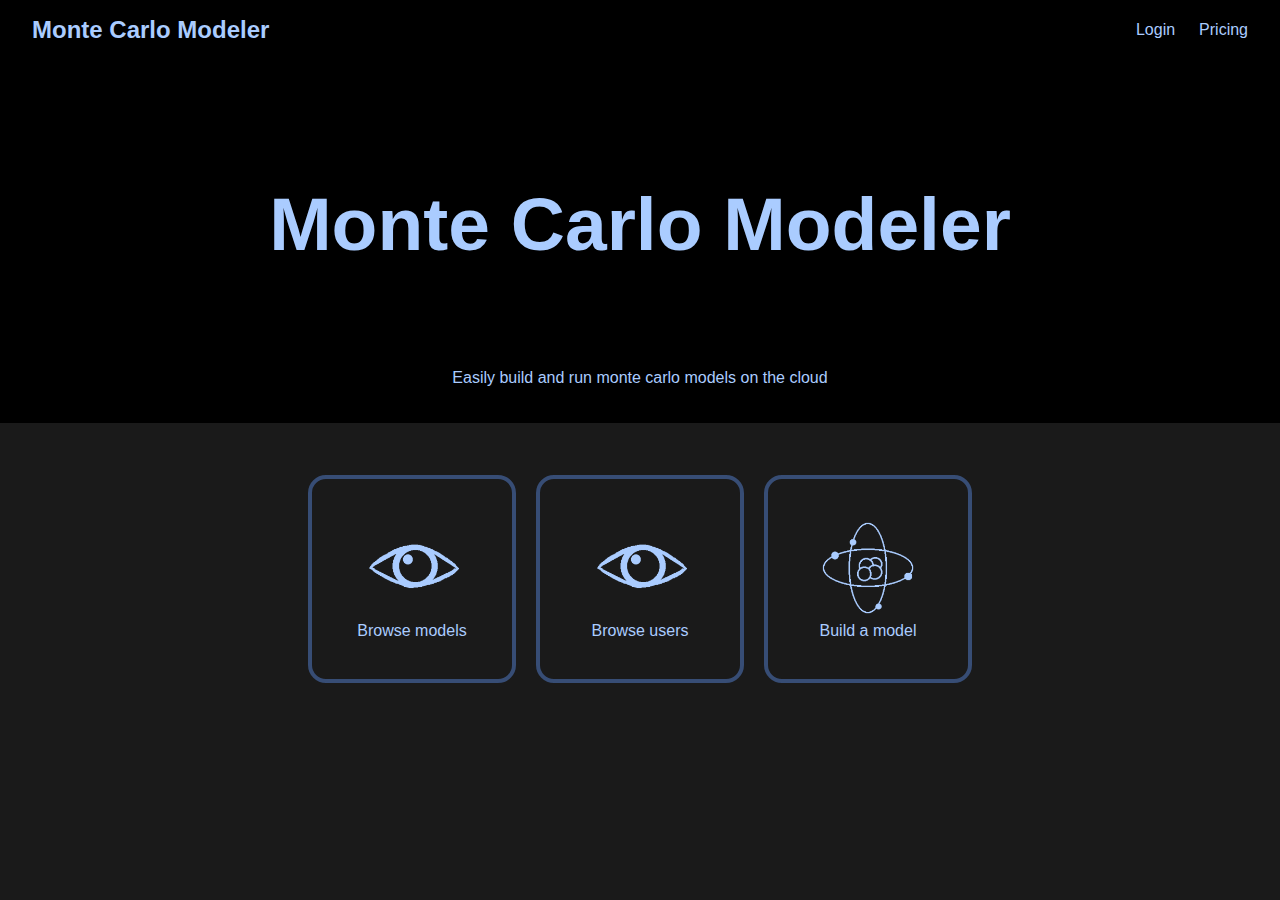
<file: index.html>
<!DOCTYPE html>
<html lang="en">
<head>
  <meta charset="UTF-8">
  <meta name="viewport" content="width=device-width, initial-scale=1.0">
  <title>Monte Carlo Modeler</title>
  <link rel="stylesheet" href="./styles.css">
</head>
<body>
  <nav>
    <a href="./" style="text-decoration: none;">
      <h2 style="margin: 0;">Monte Carlo Modeler</h2>
    </a>
    <div style="
      display: flex;
      gap: 1.5em;
      align-items: center;">
      <a href="#" style="text-decoration: none;">Login</a>
      <a href="#" style="text-decoration: none;">Pricing</a>
    </div>
  </nav>
  <section style="
    background-color:var(--black);">
    <h1>Monte Carlo Modeler</h1>
    <p>
      Easily build and run monte carlo models on the cloud
    </p>
  </section>

  <section class="homepage-cards">
    <a class="card" href="./browse/search.html">
      <div>
        <img style="height:100px;" src="./assets/eye.png">
      </div>
      <div>
        Browse models
      </div>
    </a>
    <a class="card" href="./browse/search.html?mode=users">
      <div>
        <img style="height:100px;" src="./assets/eye.png">
      </div>
      <div>
        Browse users
      </div>
    </a>
    <a class="card" href="./dashboard.html">
      <div>
        <img style="height:100px;" src="./assets/atom.png">
      </div>
      <div>
        Build a model
      </div>
    </a>
  </section>
</body>
</html>
</file>
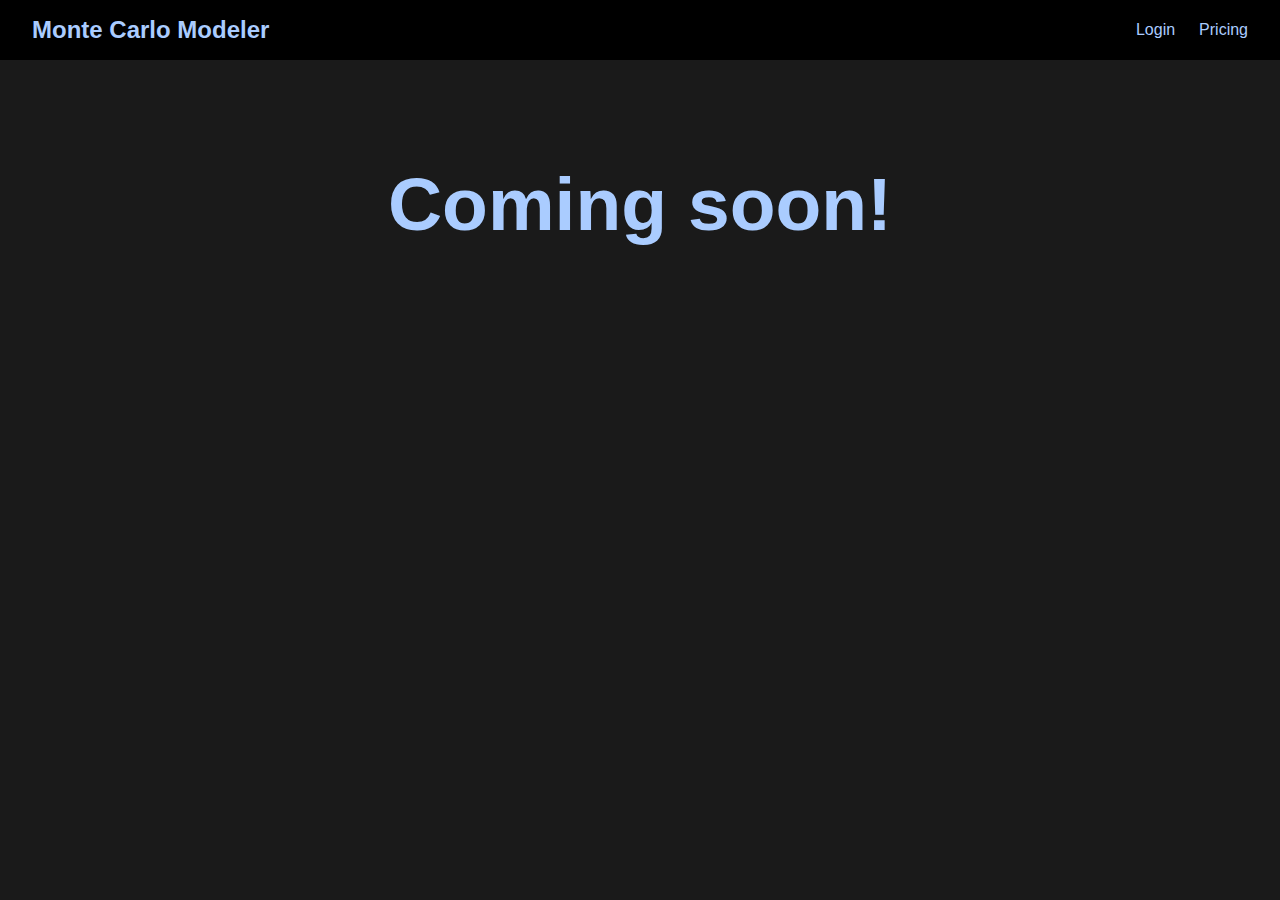
<file: dashboard.html>
<!DOCTYPE html>
<html lang="en">
<head>
  <meta charset="UTF-8">
  <meta name="viewport" content="width=device-width, initial-scale=1.0">
  <link rel="stylesheet" href="./styles.css">
  <title>Dashboard</title>
</head>
<body>
  <nav>
    <a href="./" style="text-decoration: none;">
      <h2 style="margin: 0;">Monte Carlo Modeler</h2>
    </a>
    <div style="
      display: flex;
      gap: 1.5em;
      align-items: center;">
      <a href="#" style="text-decoration: none;">Login</a>
      <a href="#" style="text-decoration: none;">Pricing</a>
    </div>
  </nav>
  <h1>Coming soon!</h1>
</body>
</html>
</file>
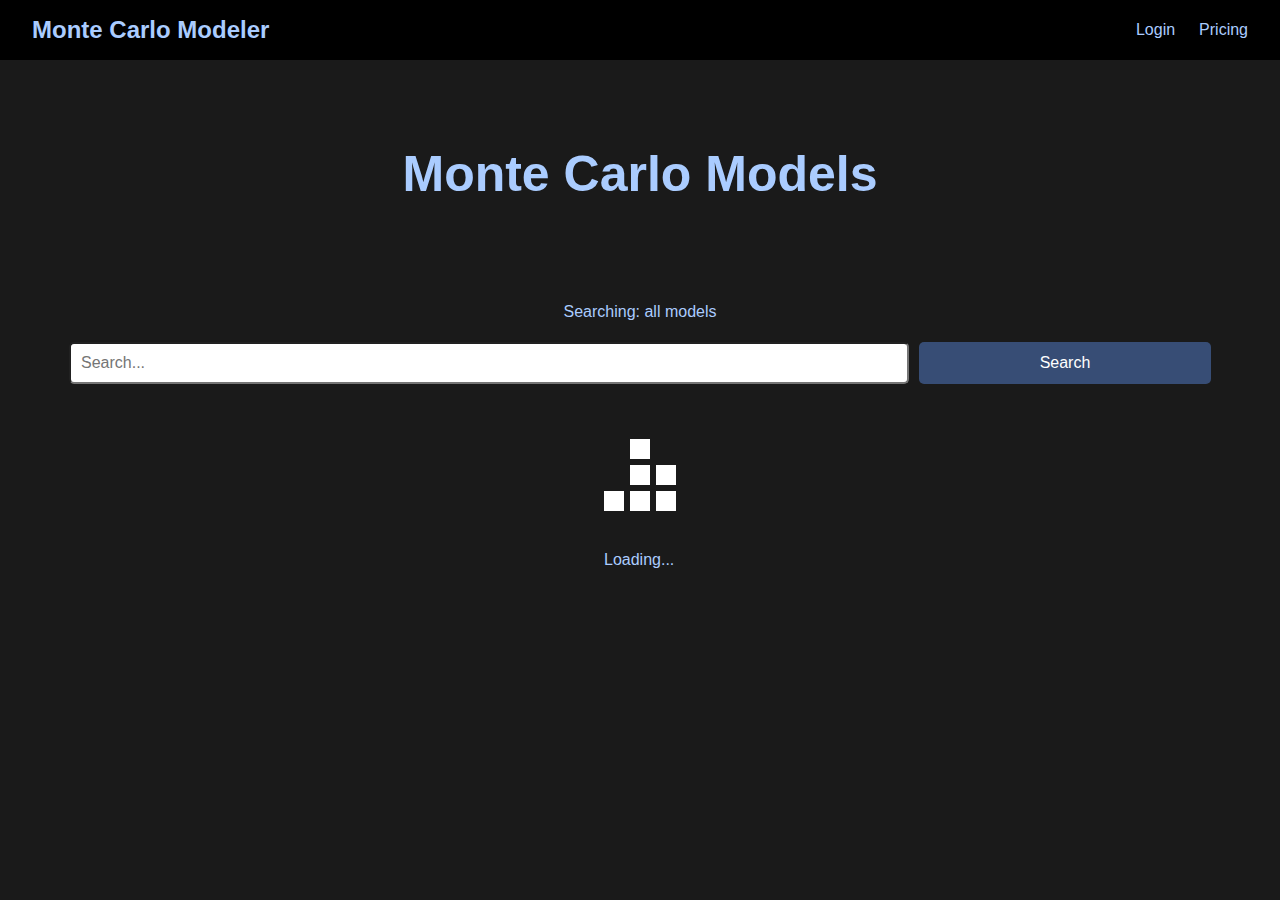
<file: browse/search.html>
<!DOCTYPE html>
<html lang="en">
<head>
  <meta charset="UTF-8">
  <meta name="viewport" content="width=device-width, initial-scale=1.0">
  <link rel="stylesheet" href="../styles.css">
  <link rel="stylesheet" href="../browse/loader.css">
  <link rel="stylesheet" href="../browse/search.css">
  <title>Browsing Monte Carlo Models</title>
</head>
<body>
  <nav>
    <a href="../" style="text-decoration: none;">
      <h2 style="margin: 0;">Monte Carlo Modeler</h2>
    </a>
    <div style="
      display: flex;
      gap: 1.5em;
      align-items: center;">
      <a href="#" style="text-decoration: none;">Login</a>
      <a href="#" style="text-decoration: none;">Pricing</a>
    </div>
  </nav>
  <h1 style="font-size: 50px;">Monte Carlo Models</h1>
  <p style="align-self: center;" id="queryDetails">Searching: all models</p>
  <div class="search-container">
    <input type="text" class="search-bar" placeholder="Search...">
    <button class="search-button">Search</button>
  </div>
  
  <div id="all_models" class="all-models"></div>
  <div id="loader" style="display: flex; justify-content: center;"></div>

<script src="../browse/search.js"></script>
</body>
</html>
</file>
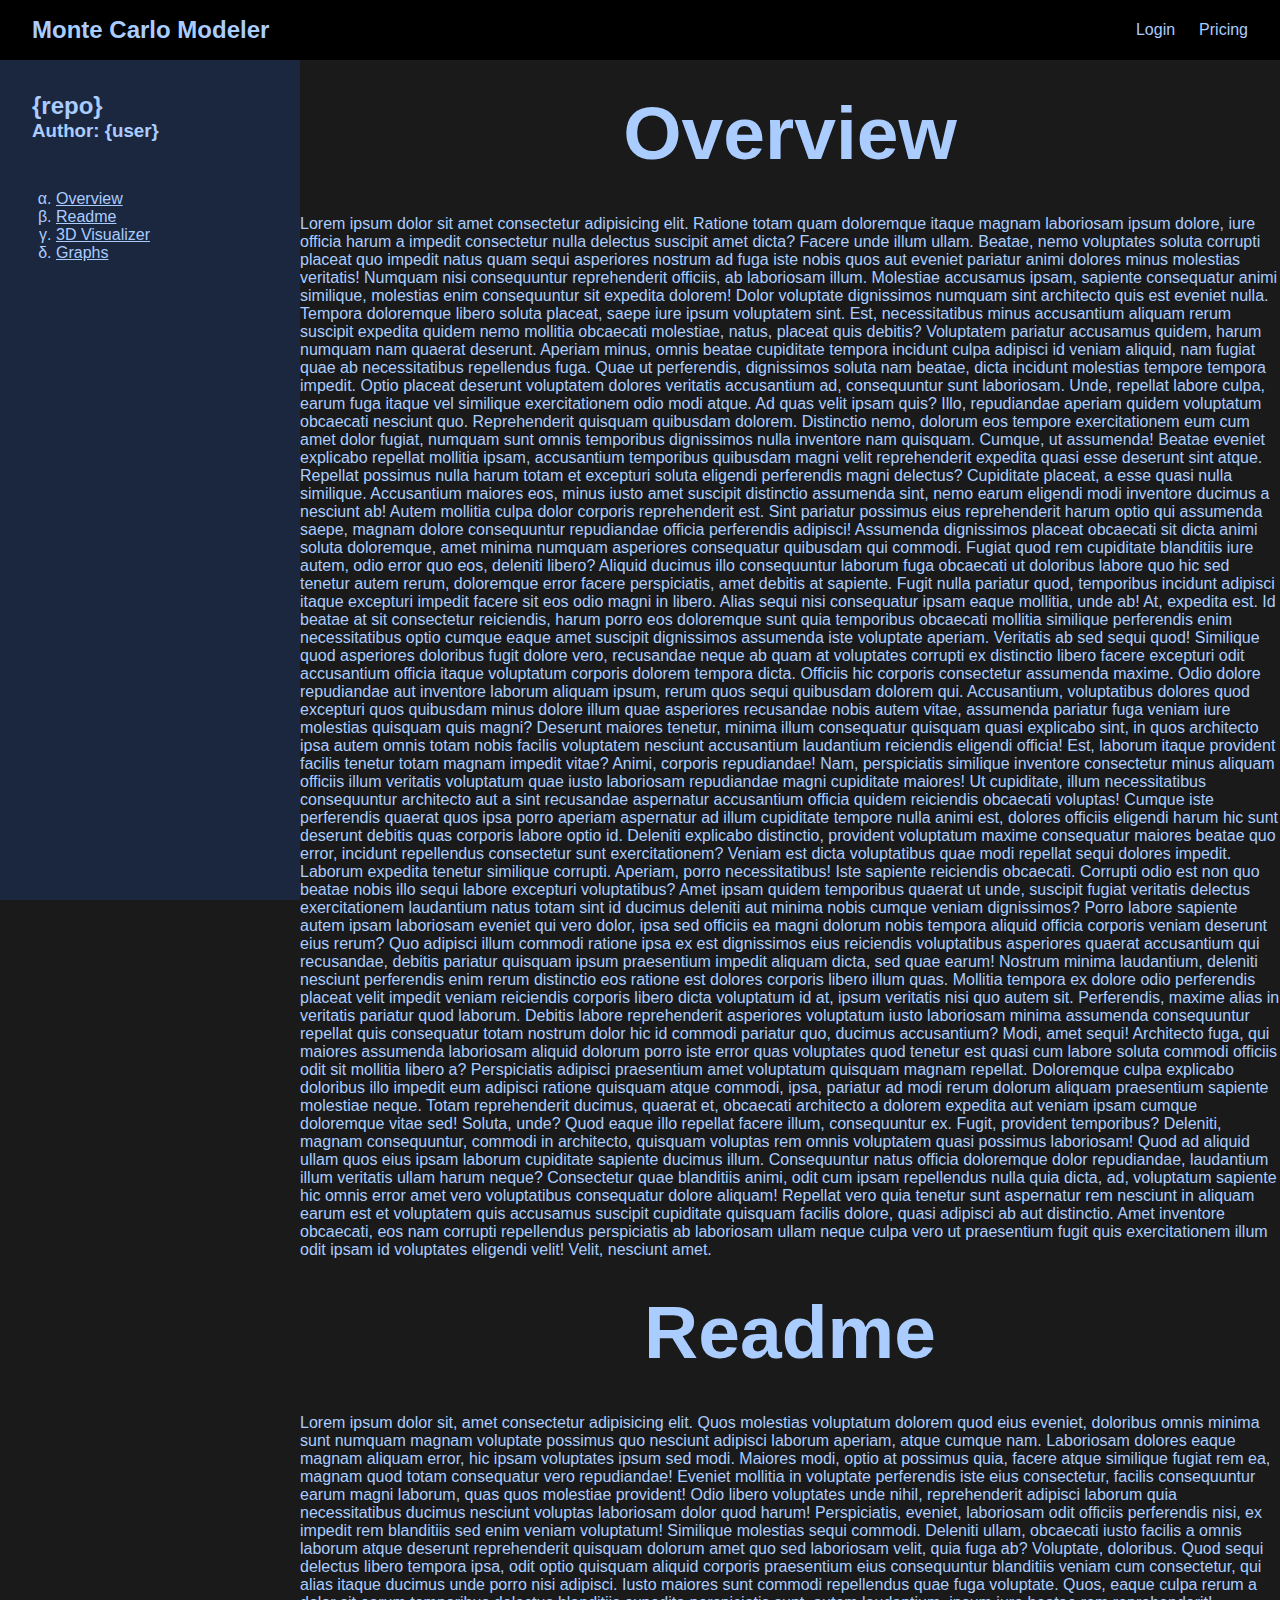
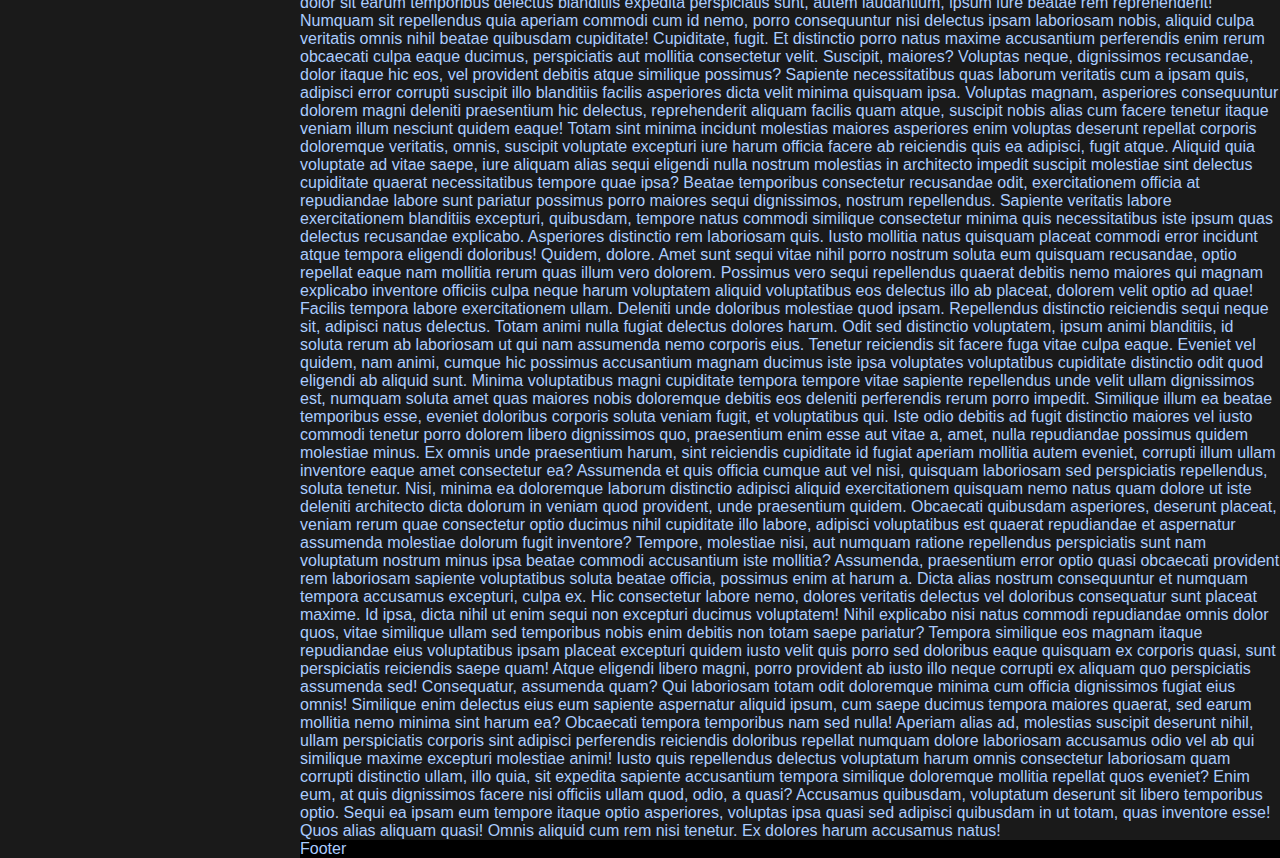
<file: repo/repo.html>
<!DOCTYPE html>
<html lang="en">
<head>
  <meta charset="UTF-8">
  <meta name="viewport" content="width=device-width, initial-scale=1.0">
  <link rel="stylesheet" href="../styles.css">
  <link rel="stylesheet" href="../repo/repo.css">
  <title>{user}'s physics models</title>
</head>
<body onload="_setSidebarTop()">
  <nav>
    <a href="../" style="text-decoration: none;">
      <h2 style="margin: 0;">Monte Carlo Modeler</h2>
    </a>
    <button id="cancelSearch" class="cancelButton"></button>
    <div style="
      display: flex;
      gap: 1.5em;
      align-items: center;">
      <a href="#" style="text-decoration: none;">Login</a>
      <a href="#" style="text-decoration: none;">Pricing</a>
    </div>
  </nav>
  <aside>
    <div style="padding: 2em;">
      <h2>{repo}</h2>
      <h3>Author: {user}</h3>
    </div>

    <ul class="menu">
      <li><a href="#overview">Overview</a></li>
      <li><a href="#readme">Readme</a></li>
      <li><a href="#">3D Visualizer</a></li>
      <li><a href="#">Graphs</a></li>
    </ul>
  </aside>
  <main>
    <h1 id="overview">Overview</h1>
    <p>Lorem ipsum dolor sit amet consectetur adipisicing elit. Ratione totam quam doloremque itaque magnam laboriosam ipsum dolore, iure officia harum a impedit consectetur nulla delectus suscipit amet dicta? Facere unde illum ullam. Beatae, nemo voluptates soluta corrupti placeat quo impedit natus quam sequi asperiores nostrum ad fuga iste nobis quos aut eveniet pariatur animi dolores minus molestias veritatis! Numquam nisi consequuntur reprehenderit officiis, ab laboriosam illum. Molestiae accusamus ipsam, sapiente consequatur animi similique, molestias enim consequuntur sit expedita dolorem! Dolor voluptate dignissimos numquam sint architecto quis est eveniet nulla. Tempora doloremque libero soluta placeat, saepe iure ipsum voluptatem sint. Est, necessitatibus minus accusantium aliquam rerum suscipit expedita quidem nemo mollitia obcaecati molestiae, natus, placeat quis debitis? Voluptatem pariatur accusamus quidem, harum numquam nam quaerat deserunt. Aperiam minus, omnis beatae cupiditate tempora incidunt culpa adipisci id veniam aliquid, nam fugiat quae ab necessitatibus repellendus fuga. Quae ut perferendis, dignissimos soluta nam beatae, dicta incidunt molestias tempore tempora impedit. Optio placeat deserunt voluptatem dolores veritatis accusantium ad, consequuntur sunt laboriosam. Unde, repellat labore culpa, earum fuga itaque vel similique exercitationem odio modi atque. Ad quas velit ipsam quis? Illo, repudiandae aperiam quidem voluptatum obcaecati nesciunt quo. Reprehenderit quisquam quibusdam dolorem. Distinctio nemo, dolorum eos tempore exercitationem eum cum amet dolor fugiat, numquam sunt omnis temporibus dignissimos nulla inventore nam quisquam. Cumque, ut assumenda! Beatae eveniet explicabo repellat mollitia ipsam, accusantium temporibus quibusdam magni velit reprehenderit expedita quasi esse deserunt sint atque. Repellat possimus nulla harum totam et excepturi soluta eligendi perferendis magni delectus? Cupiditate placeat, a esse quasi nulla similique. Accusantium maiores eos, minus iusto amet suscipit distinctio assumenda sint, nemo earum eligendi modi inventore ducimus a nesciunt ab! Autem mollitia culpa dolor corporis reprehenderit est. Sint pariatur possimus eius reprehenderit harum optio qui assumenda saepe, magnam dolore consequuntur repudiandae officia perferendis adipisci! Assumenda dignissimos placeat obcaecati sit dicta animi soluta doloremque, amet minima numquam asperiores consequatur quibusdam qui commodi. Fugiat quod rem cupiditate blanditiis iure autem, odio error quo eos, deleniti libero? Aliquid ducimus illo consequuntur laborum fuga obcaecati ut doloribus labore quo hic sed tenetur autem rerum, doloremque error facere perspiciatis, amet debitis at sapiente. Fugit nulla pariatur quod, temporibus incidunt adipisci itaque excepturi impedit facere sit eos odio magni in libero. Alias sequi nisi consequatur ipsam eaque mollitia, unde ab! At, expedita est. Id beatae at sit consectetur reiciendis, harum porro eos doloremque sunt quia temporibus obcaecati mollitia similique perferendis enim necessitatibus optio cumque eaque amet suscipit dignissimos assumenda iste voluptate aperiam. Veritatis ab sed sequi quod! Similique quod asperiores doloribus fugit dolore vero, recusandae neque ab quam at voluptates corrupti ex distinctio libero facere excepturi odit accusantium officia itaque voluptatum corporis dolorem tempora dicta. Officiis hic corporis consectetur assumenda maxime. Odio dolore repudiandae aut inventore laborum aliquam ipsum, rerum quos sequi quibusdam dolorem qui. Accusantium, voluptatibus dolores quod excepturi quos quibusdam minus dolore illum quae asperiores recusandae nobis autem vitae, assumenda pariatur fuga veniam iure molestias quisquam quis magni? Deserunt maiores tenetur, minima illum consequatur quisquam quasi explicabo sint, in quos architecto ipsa autem omnis totam nobis facilis voluptatem nesciunt accusantium laudantium reiciendis eligendi officia! Est, laborum itaque provident facilis tenetur totam magnam impedit vitae? Animi, corporis repudiandae! Nam, perspiciatis similique inventore consectetur minus aliquam officiis illum veritatis voluptatum quae iusto laboriosam repudiandae magni cupiditate maiores! Ut cupiditate, illum necessitatibus consequuntur architecto aut a sint recusandae aspernatur accusantium officia quidem reiciendis obcaecati voluptas! Cumque iste perferendis quaerat quos ipsa porro aperiam aspernatur ad illum cupiditate tempore nulla animi est, dolores officiis eligendi harum hic sunt deserunt debitis quas corporis labore optio id. Deleniti explicabo distinctio, provident voluptatum maxime consequatur maiores beatae quo error, incidunt repellendus consectetur sunt exercitationem? Veniam est dicta voluptatibus quae modi repellat sequi dolores impedit. Laborum expedita tenetur similique corrupti. Aperiam, porro necessitatibus! Iste sapiente reiciendis obcaecati. Corrupti odio est non quo beatae nobis illo sequi labore excepturi voluptatibus? Amet ipsam quidem temporibus quaerat ut unde, suscipit fugiat veritatis delectus exercitationem laudantium natus totam sint id ducimus deleniti aut minima nobis cumque veniam dignissimos? Porro labore sapiente autem ipsam laboriosam eveniet qui vero dolor, ipsa sed officiis ea magni dolorum nobis tempora aliquid officia corporis veniam deserunt eius rerum? Quo adipisci illum commodi ratione ipsa ex est dignissimos eius reiciendis voluptatibus asperiores quaerat accusantium qui recusandae, debitis pariatur quisquam ipsum praesentium impedit aliquam dicta, sed quae earum! Nostrum minima laudantium, deleniti nesciunt perferendis enim rerum distinctio eos ratione est dolores corporis libero illum quas. Mollitia tempora ex dolore odio perferendis placeat velit impedit veniam reiciendis corporis libero dicta voluptatum id at, ipsum veritatis nisi quo autem sit. Perferendis, maxime alias in veritatis pariatur quod laborum. Debitis labore reprehenderit asperiores voluptatum iusto laboriosam minima assumenda consequuntur repellat quis consequatur totam nostrum dolor hic id commodi pariatur quo, ducimus accusantium? Modi, amet sequi! Architecto fuga, qui maiores assumenda laboriosam aliquid dolorum porro iste error quas voluptates quod tenetur est quasi cum labore soluta commodi officiis odit sit mollitia libero a? Perspiciatis adipisci praesentium amet voluptatum quisquam magnam repellat. Doloremque culpa explicabo doloribus illo impedit eum adipisci ratione quisquam atque commodi, ipsa, pariatur ad modi rerum dolorum aliquam praesentium sapiente molestiae neque. Totam reprehenderit ducimus, quaerat et, obcaecati architecto a dolorem expedita aut veniam ipsam cumque doloremque vitae sed! Soluta, unde? Quod eaque illo repellat facere illum, consequuntur ex. Fugit, provident temporibus? Deleniti, magnam consequuntur, commodi in architecto, quisquam voluptas rem omnis voluptatem quasi possimus laboriosam! Quod ad aliquid ullam quos eius ipsam laborum cupiditate sapiente ducimus illum. Consequuntur natus officia doloremque dolor repudiandae, laudantium illum veritatis ullam harum neque? Consectetur quae blanditiis animi, odit cum ipsam repellendus nulla quia dicta, ad, voluptatum sapiente hic omnis error amet vero voluptatibus consequatur dolore aliquam! Repellat vero quia tenetur sunt aspernatur rem nesciunt in aliquam earum est et voluptatem quis accusamus suscipit cupiditate quisquam facilis dolore, quasi adipisci ab aut distinctio. Amet inventore obcaecati, eos nam corrupti repellendus perspiciatis ab laboriosam ullam neque culpa vero ut praesentium fugit quis exercitationem illum odit ipsam id voluptates eligendi velit! Velit, nesciunt amet.</p>
    <h1 id="readme">Readme</h1>
    <p>Lorem ipsum dolor sit, amet consectetur adipisicing elit. Quos molestias voluptatum dolorem quod eius eveniet, doloribus omnis minima sunt numquam magnam voluptate possimus quo nesciunt adipisci laborum aperiam, atque cumque nam. Laboriosam dolores eaque magnam aliquam error, hic ipsam voluptates ipsum sed modi. Maiores modi, optio at possimus quia, facere atque similique fugiat rem ea, magnam quod totam consequatur vero repudiandae! Eveniet mollitia in voluptate perferendis iste eius consectetur, facilis consequuntur earum magni laborum, quas quos molestiae provident! Odio libero voluptates unde nihil, reprehenderit adipisci laborum quia necessitatibus ducimus nesciunt voluptas laboriosam dolor quod harum! Perspiciatis, eveniet, laboriosam odit officiis perferendis nisi, ex impedit rem blanditiis sed enim veniam voluptatum! Similique molestias sequi commodi. Deleniti ullam, obcaecati iusto facilis a omnis laborum atque deserunt reprehenderit quisquam dolorum amet quo sed laboriosam velit, quia fuga ab? Voluptate, doloribus. Quod sequi delectus libero tempora ipsa, odit optio quisquam aliquid corporis praesentium eius consequuntur blanditiis veniam cum consectetur, qui alias itaque ducimus unde porro nisi adipisci. Iusto maiores sunt commodi repellendus quae fuga voluptate. Quos, eaque culpa rerum a dolor sit earum temporibus delectus blanditiis expedita perspiciatis sunt, autem laudantium, ipsum iure beatae rem reprehenderit! Numquam sit repellendus quia aperiam commodi cum id nemo, porro consequuntur nisi delectus ipsam laboriosam nobis, aliquid culpa veritatis omnis nihil beatae quibusdam cupiditate! Cupiditate, fugit. Et distinctio porro natus maxime accusantium perferendis enim rerum obcaecati culpa eaque ducimus, perspiciatis aut mollitia consectetur velit. Suscipit, maiores? Voluptas neque, dignissimos recusandae, dolor itaque hic eos, vel provident debitis atque similique possimus? Sapiente necessitatibus quas laborum veritatis cum a ipsam quis, adipisci error corrupti suscipit illo blanditiis facilis asperiores dicta velit minima quisquam ipsa. Voluptas magnam, asperiores consequuntur dolorem magni deleniti praesentium hic delectus, reprehenderit aliquam facilis quam atque, suscipit nobis alias cum facere tenetur itaque veniam illum nesciunt quidem eaque! Totam sint minima incidunt molestias maiores asperiores enim voluptas deserunt repellat corporis doloremque veritatis, omnis, suscipit voluptate excepturi iure harum officia facere ab reiciendis quis ea adipisci, fugit atque. Aliquid quia voluptate ad vitae saepe, iure aliquam alias sequi eligendi nulla nostrum molestias in architecto impedit suscipit molestiae sint delectus cupiditate quaerat necessitatibus tempore quae ipsa? Beatae temporibus consectetur recusandae odit, exercitationem officia at repudiandae labore sunt pariatur possimus porro maiores sequi dignissimos, nostrum repellendus. Sapiente veritatis labore exercitationem blanditiis excepturi, quibusdam, tempore natus commodi similique consectetur minima quis necessitatibus iste ipsum quas delectus recusandae explicabo. Asperiores distinctio rem laboriosam quis. Iusto mollitia natus quisquam placeat commodi error incidunt atque tempora eligendi doloribus! Quidem, dolore. Amet sunt sequi vitae nihil porro nostrum soluta eum quisquam recusandae, optio repellat eaque nam mollitia rerum quas illum vero dolorem. Possimus vero sequi repellendus quaerat debitis nemo maiores qui magnam explicabo inventore officiis culpa neque harum voluptatem aliquid voluptatibus eos delectus illo ab placeat, dolorem velit optio ad quae! Facilis tempora labore exercitationem ullam. Deleniti unde doloribus molestiae quod ipsam. Repellendus distinctio reiciendis sequi neque sit, adipisci natus delectus. Totam animi nulla fugiat delectus dolores harum. Odit sed distinctio voluptatem, ipsum animi blanditiis, id soluta rerum ab laboriosam ut qui nam assumenda nemo corporis eius. Tenetur reiciendis sit facere fuga vitae culpa eaque. Eveniet vel quidem, nam animi, cumque hic possimus accusantium magnam ducimus iste ipsa voluptates voluptatibus cupiditate distinctio odit quod eligendi ab aliquid sunt. Minima voluptatibus magni cupiditate tempora tempore vitae sapiente repellendus unde velit ullam dignissimos est, numquam soluta amet quas maiores nobis doloremque debitis eos deleniti perferendis rerum porro impedit. Similique illum ea beatae temporibus esse, eveniet doloribus corporis soluta veniam fugit, et voluptatibus qui. Iste odio debitis ad fugit distinctio maiores vel iusto commodi tenetur porro dolorem libero dignissimos quo, praesentium enim esse aut vitae a, amet, nulla repudiandae possimus quidem molestiae minus. Ex omnis unde praesentium harum, sint reiciendis cupiditate id fugiat aperiam mollitia autem eveniet, corrupti illum ullam inventore eaque amet consectetur ea? Assumenda et quis officia cumque aut vel nisi, quisquam laboriosam sed perspiciatis repellendus, soluta tenetur. Nisi, minima ea doloremque laborum distinctio adipisci aliquid exercitationem quisquam nemo natus quam dolore ut iste deleniti architecto dicta dolorum in veniam quod provident, unde praesentium quidem. Obcaecati quibusdam asperiores, deserunt placeat, veniam rerum quae consectetur optio ducimus nihil cupiditate illo labore, adipisci voluptatibus est quaerat repudiandae et aspernatur assumenda molestiae dolorum fugit inventore? Tempore, molestiae nisi, aut numquam ratione repellendus perspiciatis sunt nam voluptatum nostrum minus ipsa beatae commodi accusantium iste mollitia? Assumenda, praesentium error optio quasi obcaecati provident rem laboriosam sapiente voluptatibus soluta beatae officia, possimus enim at harum a. Dicta alias nostrum consequuntur et numquam tempora accusamus excepturi, culpa ex. Hic consectetur labore nemo, dolores veritatis delectus vel doloribus consequatur sunt placeat maxime. Id ipsa, dicta nihil ut enim sequi non excepturi ducimus voluptatem! Nihil explicabo nisi natus commodi repudiandae omnis dolor quos, vitae similique ullam sed temporibus nobis enim debitis non totam saepe pariatur? Tempora similique eos magnam itaque repudiandae eius voluptatibus ipsam placeat excepturi quidem iusto velit quis porro sed doloribus eaque quisquam ex corporis quasi, sunt perspiciatis reiciendis saepe quam! Atque eligendi libero magni, porro provident ab iusto illo neque corrupti ex aliquam quo perspiciatis assumenda sed! Consequatur, assumenda quam? Qui laboriosam totam odit doloremque minima cum officia dignissimos fugiat eius omnis! Similique enim delectus eius eum sapiente aspernatur aliquid ipsum, cum saepe ducimus tempora maiores quaerat, sed earum mollitia nemo minima sint harum ea? Obcaecati tempora temporibus nam sed nulla! Aperiam alias ad, molestias suscipit deserunt nihil, ullam perspiciatis corporis sint adipisci perferendis reiciendis doloribus repellat numquam dolore laboriosam accusamus odio vel ab qui similique maxime excepturi molestiae animi! Iusto quis repellendus delectus voluptatum harum omnis consectetur laboriosam quam corrupti distinctio ullam, illo quia, sit expedita sapiente accusantium tempora similique doloremque mollitia repellat quos eveniet? Enim eum, at quis dignissimos facere nisi officiis ullam quod, odio, a quasi? Accusamus quibusdam, voluptatum deserunt sit libero temporibus optio. Sequi ea ipsam eum tempore itaque optio asperiores, voluptas ipsa quasi sed adipisci quibusdam in ut totam, quas inventore esse! Quos alias aliquam quasi! Omnis aliquid cum rem nisi tenetur. Ex dolores harum accusamus natus!</p>
  </main>
  <footer>Footer</footer>
  <script src="../repo/layout.js"></script>
</body>
</html>
</file>
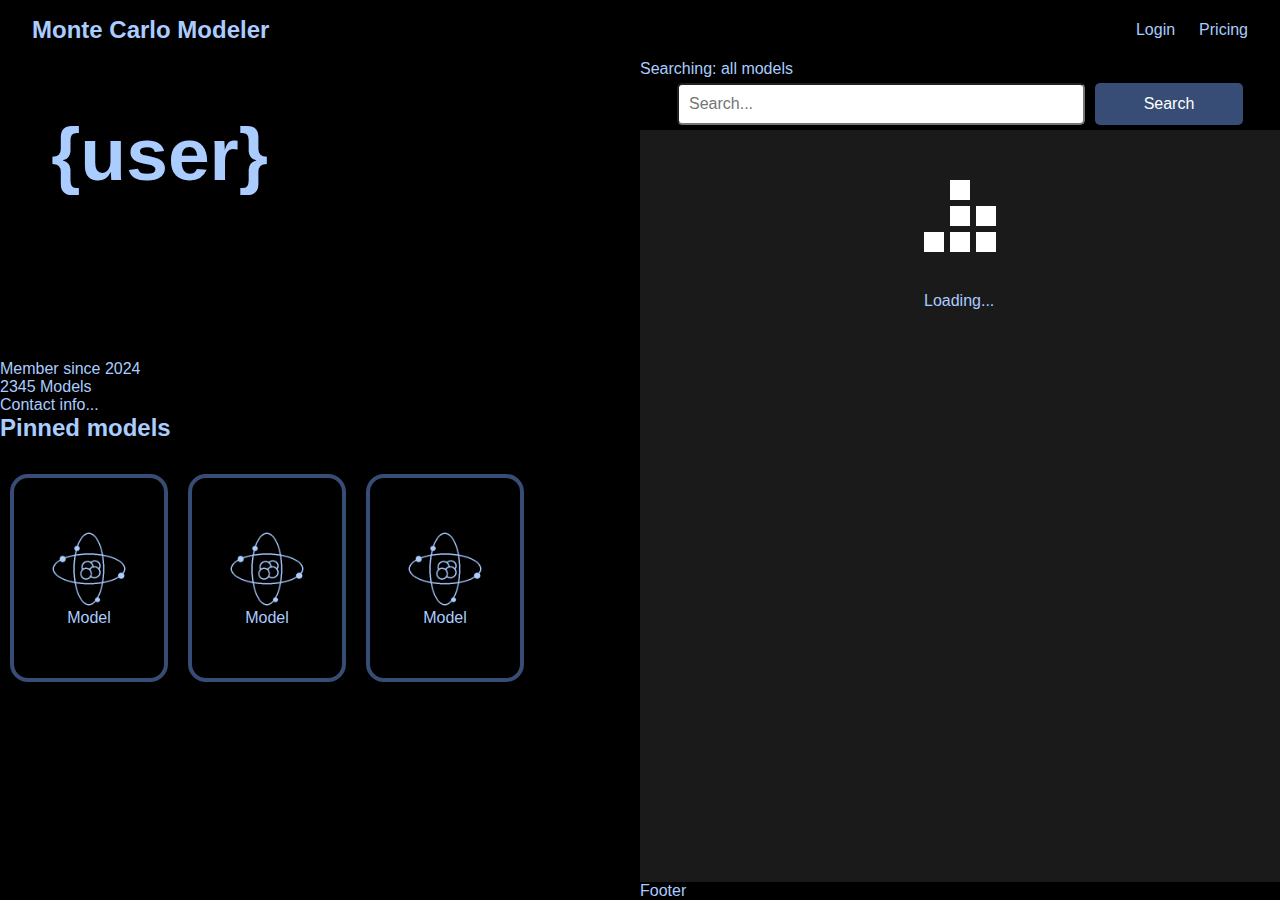
<file: user/user.html>
<!DOCTYPE html>
<html lang="en">
<head>
  <meta charset="UTF-8">
  <meta name="viewport" content="width=device-width, initial-scale=1.0">
  <link rel="stylesheet" href="../styles.css">
  <link rel="stylesheet" href="../browse/search.css">
  <link rel="stylesheet" href="../browse/loader.css">
  <link rel="stylesheet" href="../user/user.css">
  <title>{user}'s physics models</title>
</head>
<body>
  <nav>
    <a href="../" style="text-decoration: none;">
      <h2 style="margin: 0;">Monte Carlo Modeler</h2>
    </a>
    <div style="
      display: flex;
      gap: 1.5em;
      align-items: center;">
      <a href="#" style="text-decoration: none;">Login</a>
      <a href="#" style="text-decoration: none;">Pricing</a>
    </div>
  </nav>
  <div class="fixed">
    <h1 class="user-title"><a style="text-decoration: none;" href="#">{user}</a></h1>
    <ul style="margin-top: 300px;">
      <li>Member since 2024</li>
      <li>2345 Models</li>
      <li>Contact info...</li>
    </ul>
    <h2>Pinned models</h2>
    <div style="display: flex; flex-direction: row;">
      <a href="../repo/repo.html" class="card mini-card rand-rotate2" style="height: 200px;" href="#">
        <img style="height:80px;" src="../assets/atom.png">
        <p>
          Model
        </p>
      </a>
      <a href="../repo/repo.html" class="card mini-card rand-rotate3" style="height: 200px;" href="#">
        <img style="height:80px;" src="../assets/atom.png">
        <p>
          Model
        </p>
      </a>
      <a href="../repo/repo.html" class="card mini-card rand-rotate1" style="height: 200px;" href="#">
        <img style="height:80px;" src="../assets/atom.png">
        <p>
          Model
        </p>
      </a>
    </div>
  </div>
  <div class="scrollable">
    <div class="search-outer-container">
      <p id="queryDetails">Searching: all models</p>
      <div class="search-container">
        <input type="text" class="search-bar" placeholder="Search...">
        <button class="search-button">Search</button>
      </div>
    </div>
    <div id="all_models" class="all-models"></div>
    <div id="loader" style="display: flex; justify-content: center;"></div>
  </div>
  <footer>Footer</footer>
  <script src="../browse/search.js"></script>      
  <script src="../user/layout.js"></script>
</body>
</html>
</file>
<file: styles.css>
:root {
  --black: rgb(0, 0, 0);
  --dark-grey: rgb(26, 26, 26);
  --blue: rgb(55, 77, 117);
  --dark-blue: rgb(39, 56, 87);
  --darker-blue:rgb(27, 39, 62);
  --red: rgb(190, 61, 61);
  --grey: rgb(81, 90, 96);
  --off-white: rgb(170, 204, 255);
  --white: rgb(255, 255, 255);

  --sherpa-blue: #1d4853;
  --lemon: #abde00;
  --bleach-white: #fbf1d1;
}


body {
  font-family: 'Lucida Sans', 'Lucida Sans Regular', 'Lucida Grande', 'Lucida Sans Unicode', Geneva, Verdana, sans-serif;
  display: flex;
  flex-direction: column;
  background-color: var(--dark-grey);
  color: var(--off-white);
  margin: 0;
  padding: 0;
}

h1 {
  font-size: 75px;
  text-align: center;
  padding: min(2em, 4%);
}

section {
  align-self: center;
  justify-content: center;
  text-align: center;
  overflow: hidden;
  min-width: 100vw;
  padding: 20px;
}

/* Card Container */
.card {
  width: 200px;
  height: 200px;
  color: var(--off-white);
  display: flex;
  flex-direction: column;
  align-items: center;
  justify-content: center;
  border-radius: 18px;
  font-size: 1rem;
  text-align: center;
  margin-top: 2em;
  margin-left: 10px;
  margin-right: 10px;
  border: 4px solid var(--blue);
  transition: transform 0.3s ease; 
}

.mini-card {
  width: 150px;
  height: 150px;
}

.card:hover {
  transform: scale(1.05);
  box-shadow: 2px 2px 10px var(--blue);
}

.rand-rotate1:hover {
  transform: rotateZ(3deg);
}
.rand-rotate2:hover {
  transform: rotateZ(5deg);
}
.rand-rotate3:hover {
  transform: rotateZ(-7deg);
}
.rand-rotate4:hover {
  transform: rotateZ(-2deg);
}


a {
  color: var(--off-white);
}

a.card {
  text-decoration: none;
}

nav {
  background-color:var(--black);
  padding: 1em 2em;
  display: flex;
  justify-content: space-between;
  align-items: center;
  width: 100vw;
  box-sizing: border-box;
  position: sticky;
  top: 0;
  z-index: 999;
}

button {
  padding-left: 10px;
  padding-right: 10px;
  padding-top: 2px; padding-bottom: 2px;
  border-radius: 5px;
  font-size: 16px;
  background-color:var(--blue);
  color: var(--white);
  border: none;
  cursor: pointer;
  white-space: nowrap;
  overflow: hidden;
  text-overflow: ellipsis;
}

button:hover {
  background-color: var(--dark-blue);
}

.homepage-cards {
  justify-content: center;
  display: flex;
}

@media (max-width: 700px){
  .homepage-cards{
    display: grid;
  }
}
</file>
<file: browse/loader.css>
/* From Uiverse.io by Nawsome */ 
.banter-loader {
  width: 72px;
  height: 72px;
  margin-top: 50px;
}

.banter-loader__box {
  float: left;
  position: relative;
  width: 20px;
  height: 20px;
  margin-right: 6px;
}

.banter-loader__box:before {
  content: "";
  position: absolute;
  left: 0;
  top: 0;
  width: 100%;
  height: 100%;
  background: #fff;
}

.banter-loader__box:nth-child(3n) {
  margin-right: 0;
  margin-bottom: 6px;
}

.banter-loader__box:nth-child(1):before, .banter-loader__box:nth-child(4):before {
  margin-left: 26px;
}

.banter-loader__box:nth-child(3):before {
  margin-top: 52px;
}

.banter-loader__box:last-child {
  margin-bottom: 0;
}

@keyframes moveBox-1 {
  9.0909090909% {
    transform: translate(-26px, 0);
  }

  18.1818181818% {
    transform: translate(0px, 0);
  }

  27.2727272727% {
    transform: translate(0px, 0);
  }

  36.3636363636% {
    transform: translate(26px, 0);
  }

  45.4545454545% {
    transform: translate(26px, 26px);
  }

  54.5454545455% {
    transform: translate(26px, 26px);
  }

  63.6363636364% {
    transform: translate(26px, 26px);
  }

  72.7272727273% {
    transform: translate(26px, 0px);
  }

  81.8181818182% {
    transform: translate(0px, 0px);
  }

  90.9090909091% {
    transform: translate(-26px, 0px);
  }

  100% {
    transform: translate(0px, 0px);
  }
}

.banter-loader__box:nth-child(1) {
  animation: moveBox-1 4s infinite;
}

@keyframes moveBox-2 {
  9.0909090909% {
    transform: translate(0, 0);
  }

  18.1818181818% {
    transform: translate(26px, 0);
  }

  27.2727272727% {
    transform: translate(0px, 0);
  }

  36.3636363636% {
    transform: translate(26px, 0);
  }

  45.4545454545% {
    transform: translate(26px, 26px);
  }

  54.5454545455% {
    transform: translate(26px, 26px);
  }

  63.6363636364% {
    transform: translate(26px, 26px);
  }

  72.7272727273% {
    transform: translate(26px, 26px);
  }

  81.8181818182% {
    transform: translate(0px, 26px);
  }

  90.9090909091% {
    transform: translate(0px, 26px);
  }

  100% {
    transform: translate(0px, 0px);
  }
}

.banter-loader__box:nth-child(2) {
  animation: moveBox-2 4s infinite;
}

@keyframes moveBox-3 {
  9.0909090909% {
    transform: translate(-26px, 0);
  }

  18.1818181818% {
    transform: translate(-26px, 0);
  }

  27.2727272727% {
    transform: translate(0px, 0);
  }

  36.3636363636% {
    transform: translate(-26px, 0);
  }

  45.4545454545% {
    transform: translate(-26px, 0);
  }

  54.5454545455% {
    transform: translate(-26px, 0);
  }

  63.6363636364% {
    transform: translate(-26px, 0);
  }

  72.7272727273% {
    transform: translate(-26px, 0);
  }

  81.8181818182% {
    transform: translate(-26px, -26px);
  }

  90.9090909091% {
    transform: translate(0px, -26px);
  }

  100% {
    transform: translate(0px, 0px);
  }
}

.banter-loader__box:nth-child(3) {
  animation: moveBox-3 4s infinite;
}

@keyframes moveBox-4 {
  9.0909090909% {
    transform: translate(-26px, 0);
  }

  18.1818181818% {
    transform: translate(-26px, 0);
  }

  27.2727272727% {
    transform: translate(-26px, -26px);
  }

  36.3636363636% {
    transform: translate(0px, -26px);
  }

  45.4545454545% {
    transform: translate(0px, 0px);
  }

  54.5454545455% {
    transform: translate(0px, -26px);
  }

  63.6363636364% {
    transform: translate(0px, -26px);
  }

  72.7272727273% {
    transform: translate(0px, -26px);
  }

  81.8181818182% {
    transform: translate(-26px, -26px);
  }

  90.9090909091% {
    transform: translate(-26px, 0px);
  }

  100% {
    transform: translate(0px, 0px);
  }
}

.banter-loader__box:nth-child(4) {
  animation: moveBox-4 4s infinite;
}

@keyframes moveBox-5 {
  9.0909090909% {
    transform: translate(0, 0);
  }

  18.1818181818% {
    transform: translate(0, 0);
  }

  27.2727272727% {
    transform: translate(0, 0);
  }

  36.3636363636% {
    transform: translate(26px, 0);
  }

  45.4545454545% {
    transform: translate(26px, 0);
  }

  54.5454545455% {
    transform: translate(26px, 0);
  }

  63.6363636364% {
    transform: translate(26px, 0);
  }

  72.7272727273% {
    transform: translate(26px, 0);
  }

  81.8181818182% {
    transform: translate(26px, -26px);
  }

  90.9090909091% {
    transform: translate(0px, -26px);
  }

  100% {
    transform: translate(0px, 0px);
  }
}

.banter-loader__box:nth-child(5) {
  animation: moveBox-5 4s infinite;
}

@keyframes moveBox-6 {
  9.0909090909% {
    transform: translate(0, 0);
  }

  18.1818181818% {
    transform: translate(-26px, 0);
  }

  27.2727272727% {
    transform: translate(-26px, 0);
  }

  36.3636363636% {
    transform: translate(0px, 0);
  }

  45.4545454545% {
    transform: translate(0px, 0);
  }

  54.5454545455% {
    transform: translate(0px, 0);
  }

  63.6363636364% {
    transform: translate(0px, 0);
  }

  72.7272727273% {
    transform: translate(0px, 26px);
  }

  81.8181818182% {
    transform: translate(-26px, 26px);
  }

  90.9090909091% {
    transform: translate(-26px, 0px);
  }

  100% {
    transform: translate(0px, 0px);
  }
}

.banter-loader__box:nth-child(6) {
  animation: moveBox-6 4s infinite;
}

@keyframes moveBox-7 {
  9.0909090909% {
    transform: translate(26px, 0);
  }

  18.1818181818% {
    transform: translate(26px, 0);
  }

  27.2727272727% {
    transform: translate(26px, 0);
  }

  36.3636363636% {
    transform: translate(0px, 0);
  }

  45.4545454545% {
    transform: translate(0px, -26px);
  }

  54.5454545455% {
    transform: translate(26px, -26px);
  }

  63.6363636364% {
    transform: translate(0px, -26px);
  }

  72.7272727273% {
    transform: translate(0px, -26px);
  }

  81.8181818182% {
    transform: translate(0px, 0px);
  }

  90.9090909091% {
    transform: translate(26px, 0px);
  }

  100% {
    transform: translate(0px, 0px);
  }
}

.banter-loader__box:nth-child(7) {
  animation: moveBox-7 4s infinite;
}

@keyframes moveBox-8 {
  9.0909090909% {
    transform: translate(0, 0);
  }

  18.1818181818% {
    transform: translate(-26px, 0);
  }

  27.2727272727% {
    transform: translate(-26px, -26px);
  }

  36.3636363636% {
    transform: translate(0px, -26px);
  }

  45.4545454545% {
    transform: translate(0px, -26px);
  }

  54.5454545455% {
    transform: translate(0px, -26px);
  }

  63.6363636364% {
    transform: translate(0px, -26px);
  }

  72.7272727273% {
    transform: translate(0px, -26px);
  }

  81.8181818182% {
    transform: translate(26px, -26px);
  }

  90.9090909091% {
    transform: translate(26px, 0px);
  }

  100% {
    transform: translate(0px, 0px);
  }
}

.banter-loader__box:nth-child(8) {
  animation: moveBox-8 4s infinite;
}

@keyframes moveBox-9 {
  9.0909090909% {
    transform: translate(-26px, 0);
  }

  18.1818181818% {
    transform: translate(-26px, 0);
  }

  27.2727272727% {
    transform: translate(0px, 0);
  }

  36.3636363636% {
    transform: translate(-26px, 0);
  }

  45.4545454545% {
    transform: translate(0px, 0);
  }

  54.5454545455% {
    transform: translate(0px, 0);
  }

  63.6363636364% {
    transform: translate(-26px, 0);
  }

  72.7272727273% {
    transform: translate(-26px, 0);
  }

  81.8181818182% {
    transform: translate(-52px, 0);
  }

  90.9090909091% {
    transform: translate(-26px, 0);
  }

  100% {
    transform: translate(0px, 0);
  }
}

.banter-loader__box:nth-child(9) {
  animation: moveBox-9 4s infinite;
}
</file>
<file: browse/search.css>
.search-container {
  display: flex;
  max-width: 100%; /* Ensures the width doesn't exceed the viewport */
  padding-left: min(5em, 5%);
  padding-right: min(5em, 5%);
  box-sizing: border-box; /* Includes padding in the width calculation */
}

.search-bar {
  flex: 3; /* Takes 3/4 of the width */
  padding: 10px;
  margin: 5px;
  border-radius: 5px;
  font-size: 16px;
}

.search-button {
  flex: 1; /* Takes 1/4 of the width */
  padding: 10px;
  margin: 5px;
  border-radius: 5px;
  font-size: 16px;
  background-color: var(--blue);
  color: var(--white);
  border: none;
  cursor: pointer;
}

.search-button:hover {
  background-color: var(--dark-blue);
}

.all-models {
  display: grid;
  grid-template-columns: repeat(6, 1fr);
  justify-items: center; /* Centers items horizontally in their grid space */
  align-items: center; 
  max-width: 100%; /* Ensures the width doesn't exceed the viewport */
  padding-left: min(5em, 5%);
  padding-right: min(5em, 5%); 
  box-sizing: border-box; /* Includes padding in the width calculation */
}

@media (max-width: 1300px) {
  .all-models {
    grid-template-columns: repeat(4, 1fr);
  }
}

@media (max-width: 1000px) {
  .all-models {
    grid-template-columns: repeat(4, 1fr);
  }
}

@media (max-width: 800px) {
  .all-models {
    grid-template-columns: repeat(3, 1fr);
  }
}

@media (max-width: 600px) {
  .all-models {
    grid-template-columns: repeat(2, 1fr);
  }
}
</file>
<file: repo/repo.css>
*{
  margin: 0;
  padding: 0;
}

body {
  min-height: 100vh;
  display: grid;
  grid-template-columns: 300px 1fr;
  grid-template-rows: auto 1fr auto;
  grid-template-areas:
  "navbar navbar"
  "sidebar main"
  "sidebar footer";
}

nav{
  top: 0;
  position: sticky;
  grid-area: navbar;
}

.search {
  grid-area: search;
  position: sticky;
}

aside{
  position: sticky;
  align-self: start;
  grid-area: sidebar;
  background-color:var(--darker-blue);
}

main{
  grid-area: main;
}

footer{
  grid-area: footer;
  background-color:var(--black);
}
.cancelButton{
  display:none;
}

@media(max-width: 800px){
  body {
    grid-template-columns: 1fr;
    grid-template-areas:
    "navbar"
    "main"
    "footer"
  }
  aside{
    position: fixed;
    width: 300px;
    display: none;
  }
  .cancelButton{
    display: block;
  }
  .show{
    display: block;
  }
}

button {
  padding-left: 10px;
  padding-right: 10px;
  padding-top: 2px; padding-bottom: 2px;
  border-radius: 5px;
  font-size: 16px;
  background-color:var(--blue);
  color: var(--white);
  border: none;
  cursor: pointer;
}

button:hover {
  background-color: var(--dark-blue);
}

.menu {
  padding-left: 3.5em;
  padding-top: 1em;
  list-style-type: lower-greek;
}

/* This is so the navbar doesn't cover the section headers: */
#overview, #readme {
  padding-top: 80px;
  margin-top: -50px;
}
</file>
<file: user/user.css>
:root {
  --search-top-widescreen: 0px;
  --search-top-narrowscreen: 210px;
}

*{
  margin: 0;
  padding: 0;
}

body {
  min-height: 100vh;
  display: grid;
  grid-template-columns: 1fr 1fr;
  grid-template-rows: auto 1fr auto;
  grid-template-areas:
  "navbar navbar"
  "fixed scrollable"
  "fixed footer";
}

.fixed {
  grid-area: fixed;
  position: sticky;
  background-color: var(--black);
}

.scrollable {
  grid-area: scrollable;
}

.search-outer-container {
  position: sticky;
  top: var(--search-top-widescreen);
  z-index: 10;
  background-color: var(--black);
}

.user-title {
  position: fixed;
  top: var(--search-top-widescreen);
}

nav{
  top: 0;
  position: sticky;
  grid-area: navbar;
}

footer{
  grid-area: footer;
  background-color:var(--black);
}

@media(max-width: 800px){
  body {
    display: flex;
    flex-direction: column;
  }
  .fixed {
    position: inherit;
  }
  .search-outer-container{
    top: var(--search-top-narrowscreen);
  }
  .user-title{
    width: 100%;
    background-color: var(--black);
    z-index: 999;
  }
}

.all-models{
  grid-template-columns: repeat(3, 1fr);
}
</file>
